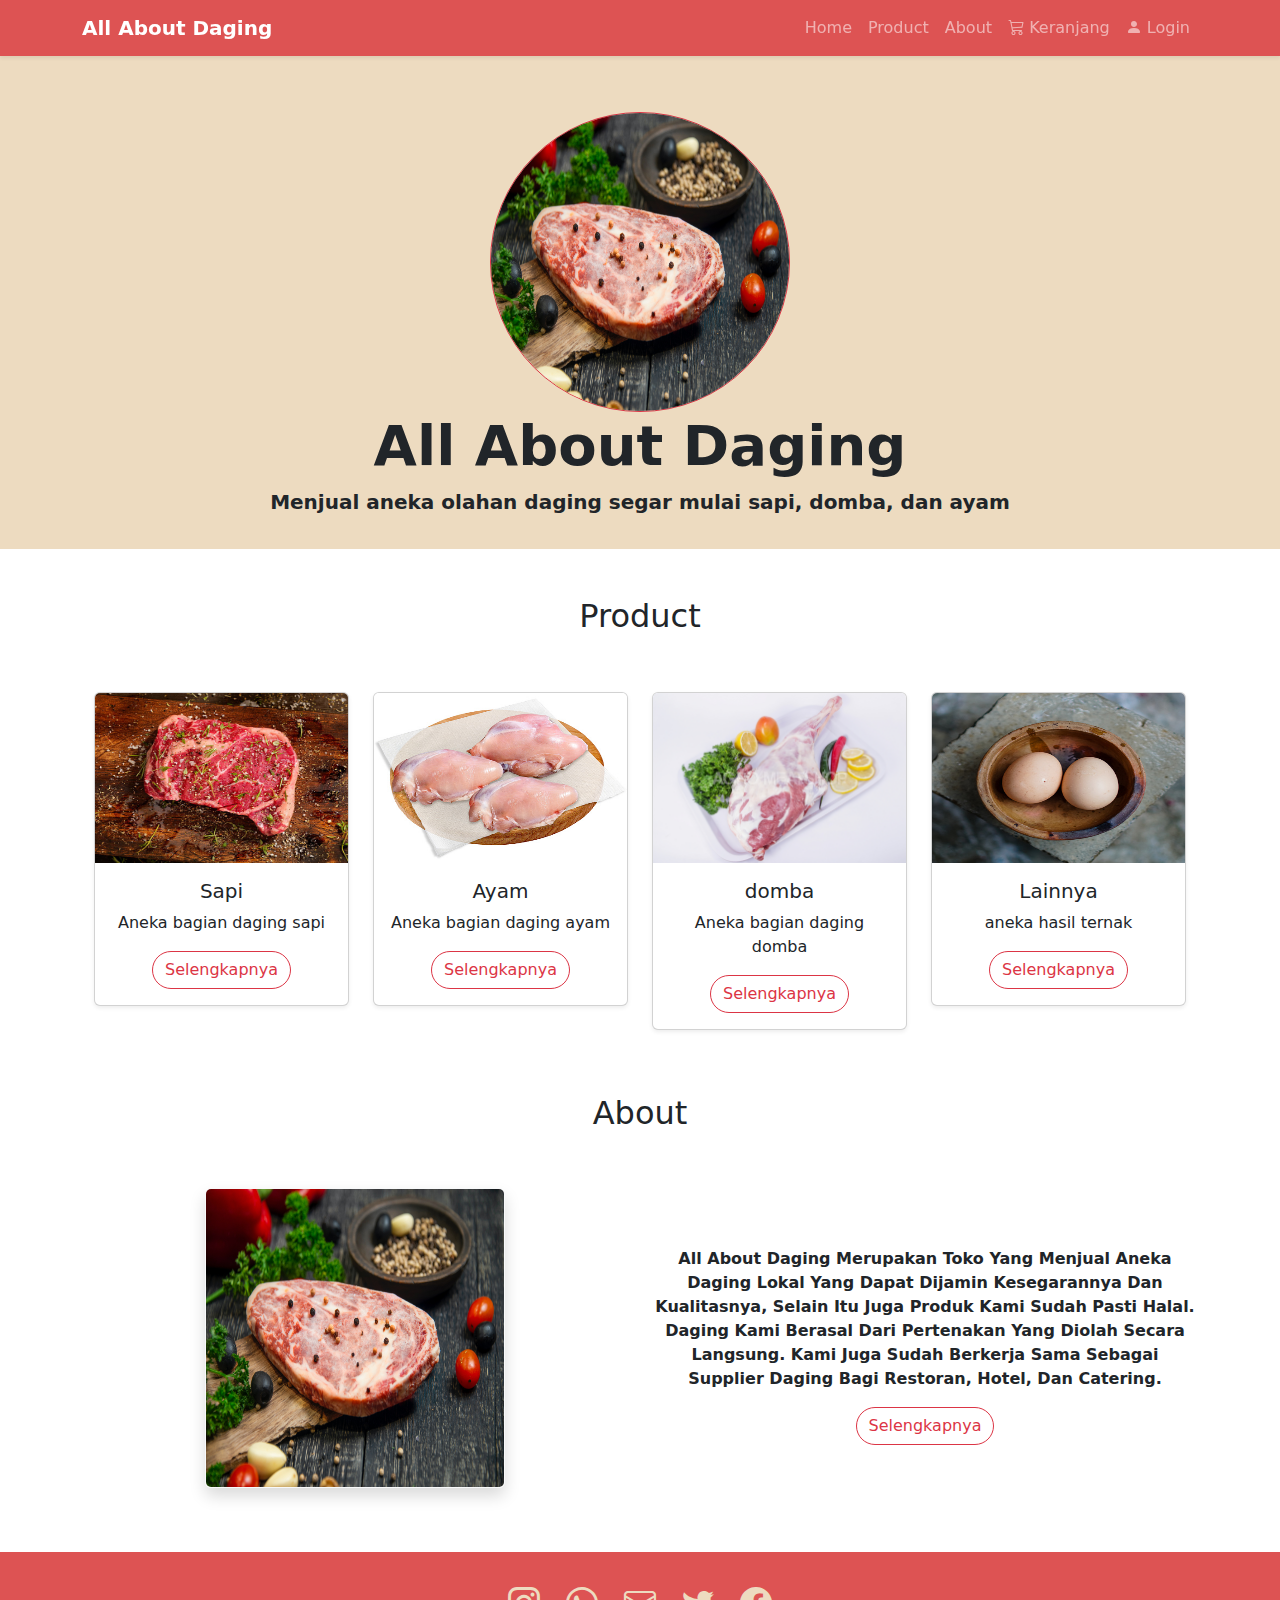
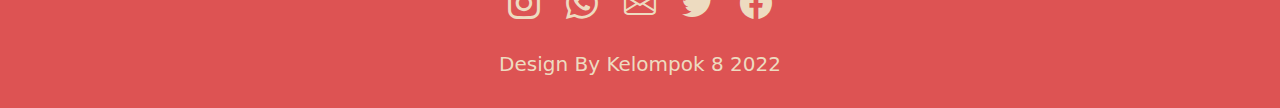
<file: index.html>
<!DOCTYPE html>
<html lang="en">
  <head>
    <!-- Required meta tags -->
    <meta charset="utf-8" />
    <meta name="viewport" content="width=device-width, initial-scale=1" />
    <link rel="stylesheet" href="style/style.css">
    <!-- bootstrap css bundle -->
    <link
      href="https://cdn.jsdelivr.net/npm/bootstrap@5.2.3/dist/css/bootstrap.min.css"
      rel="stylesheet"
    />
    <!-- css -->
    <link rel="stylesheet" href="/style/style.css" />
    <!-- bootstrap icon -->
    <link
      rel="stylesheet"
      href="https://cdn.jsdelivr.net/npm/bootstrap-icons@1.10.2/font/bootstrap-icons.css"
    />
    <title>All About Daging</title>
  </head>
  <body>
    <!-- Start Navbar -->
    <nav
      class="navbar navbar-expand-md navbar-dark shadow-sm fixed-top"
      style="background-color: #dd5353"
    >
      <div class="container">
        <a class="navbar-brand" href="#">All About Daging</a>
        <button
          class="navbar-toggler"
          type="button"
          data-bs-toggle="collapse"
          data-bs-target="#navbarNav"
          aria-controls="navbarNav" 
          aria-expanded="false"
          aria-label="Toggle navigation"
        >
          <span class="navbar-toggler-icon"></span>
        </button>
        <div class="collapse navbar-collapse" id="navbarNav">
          <ul class="navbar-nav ms-auto">
            <li class="nav-item">
              <a class="nav-link" href="#home">Home</a>
            </li>
            <li class="nav-item">
              <a class="nav-link" href="users/product.html">Product</a>
            </li>
            <li class="nav-item">
              <a class="nav-link" href="#">About</a>
            </li>
            <li class="nav-item">
              <a class="nav-link" href="#"><i class="bi bi-cart3"></i> Keranjang</a>
            </li>
            <li class="nav-item">
              <a class="nav-link" href="login&logout/login.html"><i class="bi bi-person-fill"></i> Login</button></a>
            </li>
          
        </div>
      </div>
    </nav>
    <!-- End Navbar -->
    <!-- start jumbotron -->
    <section class="jumbotron text-center" id="home" style="background-color: #eddbc0;">
      <img src="assets/img/pexels-kristya-nugraha-5045090.jpg" alt="all about daging" width="300" height="300" class="rounded-circle border border-danger">
      <h1 class="display-4 fw-bold">All About Daging</h1>
      <p class="lead fw-semibold">Menjual aneka olahan daging segar mulai sapi, domba, dan ayam</p>
    </section>
    <!-- end jumbotron -->
    <!-- start product -->
    <section class="mt-5">
      <div class="container">
        <div class="row text-center justify-content-center">
          <div class="col mb-5">
            <h2>Product</h2>
          </div>
          <div class="row justify-content-center">
            <div class="col-lg-3 col-md-4 col-sm-6 col-6 mb-3">
              <div class="card shadow-sm">
                <img src="assets/img/istockphoto-542185808-612x612.jpg" height="170" class="card-img-top" alt="project1">
                <div class="card-body">
                  <h5 class="card-title">Sapi</h5>
                  <p class="card-text">Aneka bagian daging sapi</p>
                  <a href="#" class="btn btn-outline-danger rounded-pill">Selengkapnya</a>
                </div>
              </div>
            </div>
            <div class="col-lg-3 col-md-4 col-sm-6 col-6 mb-3">
              <div class="card shadow-sm">
                <img src="assets/img/istockphoto-1403976512-170667a.jpg" height="170" class="card-img-top" alt="project1">
                <div class="card-body">
                  <h5 class="card-title">Ayam</h5>
                  <p class="card-text">Aneka bagian daging ayam</p>
                  <a href="#" class="btn btn-outline-danger rounded-pill">Selengkapnya</a>
                </div>
              </div>
            </div>
            <div class="col-lg-3 col-md-4 col-sm-6 col-6 mb-3">
              <div class="card shadow-sm">
                <img src="assets/img/fix-lamb-leg-2-w.jpg" height="170" class="card-img-top" alt="project1">
                <div class="card-body">
                  <h5 class="card-title">domba</h5>
                  <p class="card-text">Aneka bagian daging domba</p>
                  <a href="#" class="btn btn-outline-danger rounded-pill">Selengkapnya</a>
                </div>
              </div>
            </div>
            <div class=" col-lg-3 col-md-4 col-sm-6 col-6 mb-3">
              <div class="card shadow-sm">
                <img src="assets/img/istockphoto-1400272300-170667a.jpg" height="170" class="card-img-top" alt="project1">
                <div class="card-body">
                  <h5 class="card-title">Lainnya</h5>
                  <p class="card-text">aneka hasil ternak</p>
                  <a href="#" class="btn btn-outline-danger rounded-pill">Selengkapnya</a>
                </div>
              </div>
            </div>
          </div>
        </div>
      </div>
    </section>
    <!-- end product -->
    <!-- start about -->
    <section class=" mt-5">
      <div class="container">
        <div class="row text-center">
          <div class="col mb-5">
            <h2>About</h2>
          </div>
        </div>
        <div class="row  text-center">
          <div class="col-md-6 mb-3">
            <img src="assets/img/pexels-kristya-nugraha-5045090.jpg" class="shadow rounded border border-light" width="300rem" height="300rem" alt="">
          </div>
          <div class="col-md-6 m-auto fw-semibold">
            <p>All About Daging Merupakan Toko Yang Menjual Aneka Daging Lokal Yang Dapat Dijamin 
              Kesegarannya Dan Kualitasnya, Selain Itu Juga Produk Kami Sudah Pasti Halal. Daging 
              Kami Berasal Dari Pertenakan Yang Diolah Secara Langsung. Kami Juga Sudah Berkerja 
              Sama Sebagai Supplier Daging Bagi Restoran, Hotel, Dan Catering.</p>
              <button type="button" class="btn btn-outline-danger rounded-pill">Selengkapnya</button>
          </div>
        </div>
      </div>
    </section>
    <!-- end about --> 
    <!-- Start footer -->
    <section class="footer mt-5 p-4 mt-4 text-center">
      <div class="text-center">
          <div class="social-media mt-1 mb-4">
            <a href=""><i class="bi bi-instagram"></i></a>
            <a href=""><i class="bi bi-whatsapp"></i></a>
            <a href=""><i class="bi bi-envelope"></i></a>
            <a href=""><i class="bi bi-twitter"></i></a>
            <a href=""><i class="bi bi-facebook"></i></a>
          </div>
      </div>
      <h5>Design By Kelompok 8 2022</h5>
    </section>
    <!-- End Footer -->
    <script
      src="https://cdn.jsdelivr.net/npm/bootstrap@5.2.3/dist/js/bootstrap.bundle.min.js"
    ></script>
  </body>
</html>
</file>
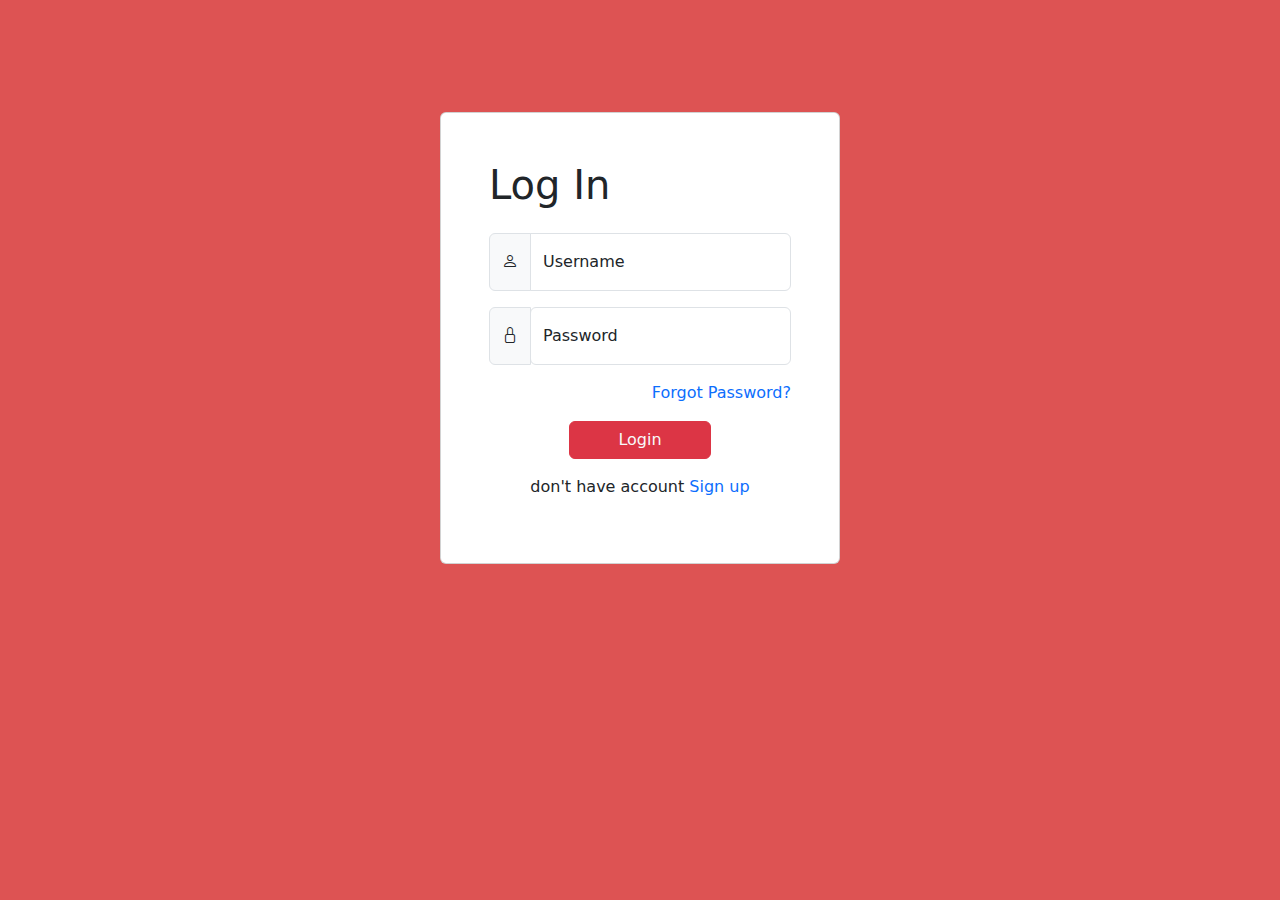
<file: login&logout/login.html>
<!DOCTYPE html>
<html lang="en">
  <head>
    <meta charset="UTF-8" />
    <meta name="viewport" content="width=device-width, initial-scale=1.0" />
    <title>All About Daging</title>
    <!-- CSS -->
    <link rel="stylesheet" href="../style/style.css" />
    <!-- Bootstrap CSS -->
    <link
      href="https://cdn.jsdelivr.net/npm/bootstrap@5.2.3/dist/css/bootstrap.min.css"
      rel="stylesheet"
    />
    <!-- bootstrap icons -->
    <link
      rel="stylesheet"
      href="https://cdn.jsdelivr.net/npm/bootstrap-icons@1.9.1/font/bootstrap-icons.css"
    />
  </head>
  <body style="background-color: #dd5353">
    <section class="jumbotron text-center">
      <div class="row justify-content-center">
        <div class="col-lg-4 col-md-6">
          <div class="card">
            <div class="card-body p-4">
              <div class="text-center p-4">
                <h1 class="text-start mb-4">Log In</h1>
                <div class="input-group mb-3">
                  <span class="input-group-text"
                    ><i class="bi bi-person"></i
                  ></span>
                  <div class="form-floating">
                    <input
                      type="text"
                      class="form-control"
                      id="floatingInput"
                      placeholder="Username"
                    />
                    <label for="floatingInput">Username</label>
                  </div>
                </div>
                <div class="input-group mb-3">
                  <span class="input-group-text"
                    ><i class="bi bi-lock"></i
                  ></span>
                  <div class="form-floating">
                    <div class="form-floating">
                      <input
                        type="password"
                        class="form-control"
                        id="floatingPassword"
                        placeholder="Password"
                      />
                      <label for="floatingPassword">Password</label>
                    </div>
                  </div>
                </div>
                <p class="text-end">
                  <a href="" class="text-decoration-none">Forgot Password?</a>
                </p>
                <button type="button" class="btn btn-danger rounded px-5">
                  <a
                    href="../index.html"
                    class="text-decoration-none text-light"
                    >Login</a
                  >
                </button>
                <p class="mt-3">
                  don't have account
                  <a href="signup.html" class="text-decoration-none">Sign up</a>
                </p>
              </div>
            </div>
          </div>
        </div>
      </div>
    </section>

    <!-- bootstrap bundle js -->
    <script src="https://cdn.jsdelivr.net/npm/bootstrap@5.2.3/dist/js/bootstrap.bundle.min.js"></script>
  </body>
</html>
</file>
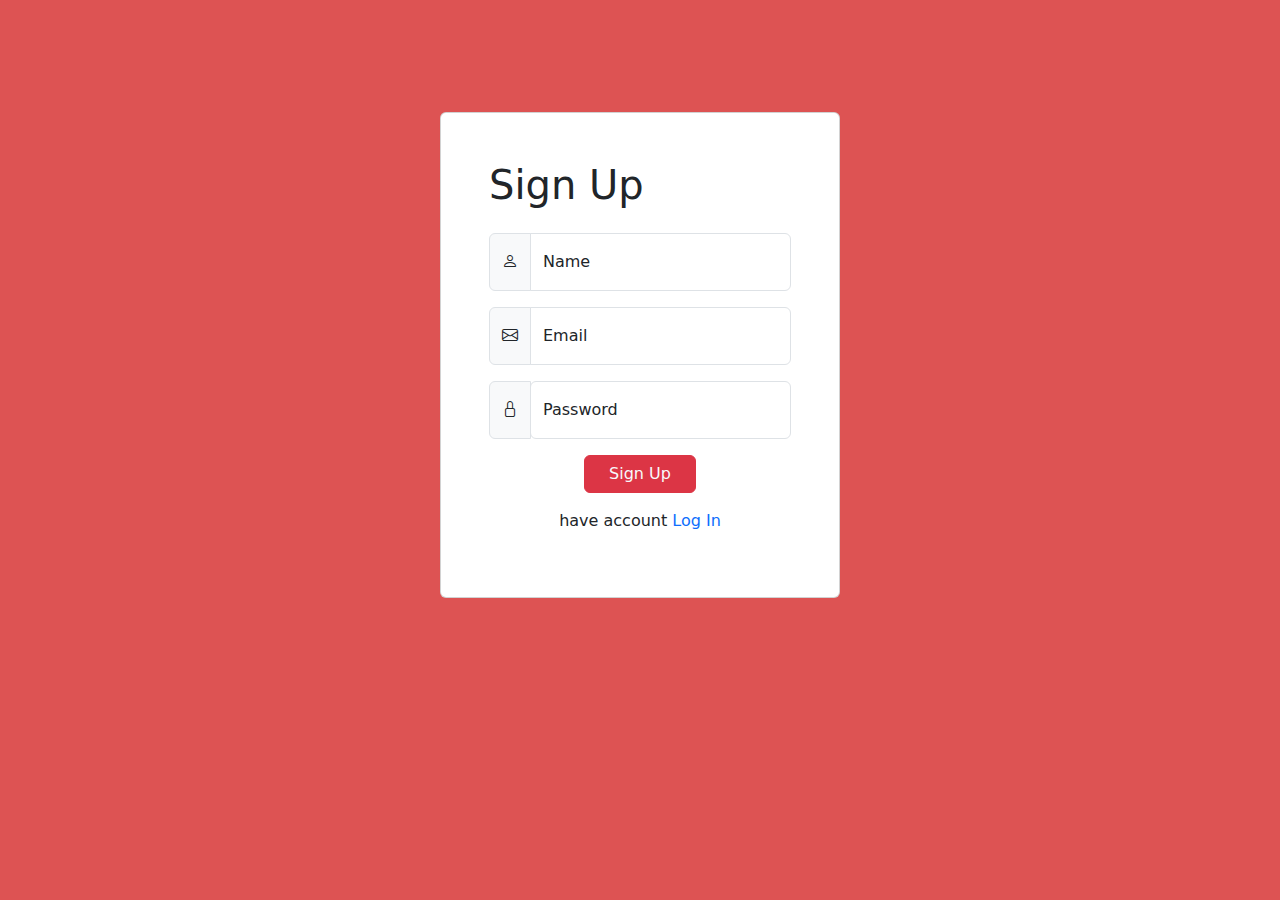
<file: login&logout/signup.html>
<!DOCTYPE html>
<html lang="en">
  <head>
    <meta charset="UTF-8" />
    <meta name="viewport" content="width=device-width, initial-scale=1.0" />
    <title>All About Daging</title>
    <!-- bootstrap css bundle -->
    <link
      href="https://cdn.jsdelivr.net/npm/bootstrap@5.2.3/dist/css/bootstrap.min.css"
      rel="stylesheet"
    />
    <!-- css -->
    <link rel="stylesheet" href="../style/style.css" />
    <!-- bootstrap icon -->
    <link
      rel="stylesheet"
      href="https://cdn.jsdelivr.net/npm/bootstrap-icons@1.10.2/font/bootstrap-icons.css"
    />
  </head>
  <body style="background-color: #dd5353">
    <section class="jumbotron text-center">
      <div class="row justify-content-center">
        <div class="col-lg-4 col-md-6">
          <div class="card">
            <div class="card-body p-4">
              <div class="text-center p-4">
                <h1 class="text-start mb-4">Sign Up</h1>
                <div class="input-group mb-3">
                  <span class="input-group-text"
                    ><i class="bi bi-person"></i
                  ></span>
                  <div class="form-floating">
                    <input
                      type="text"
                      class="form-control"
                      id="floatingInput"
                      placeholder="Name"
                    />
                    <label for="floatingInput">Name</label>
                  </div>
                </div>
                <div class="input-group mb-3">
                  <span class="input-group-text"
                    ><i class="bi bi-envelope"></i
                  ></span>
                  <div class="form-floating">
                    <input
                      type="email"
                      class="form-control"
                      id="floatingInput"
                      placeholder="Email"
                    />
                    <label for="floatingInput">Email</label>
                  </div>
                </div>
                <div class="input-group mb-3">
                  <span class="input-group-text"
                    ><i class="bi bi-lock"></i
                  ></span>
                  <div class="form-floating">
                    <div class="form-floating">
                      <input
                        type="password"
                        class="form-control"
                        id="floatingPassword"
                        placeholder="Password"
                      />
                      <label for="floatingPassword">Password</label>
                    </div>
                  </div>
                </div>
                <button type="button" class="btn btn-danger rounded px-4">
                  <a href="login.html" class="text-decoration-none text-light"
                    >Sign Up</a
                  >
                </button>
                <p class="mt-3">
                  have account
                  <a href="login.html" class="text-decoration-none">Log In</a>
                </p>
              </div>
            </div>
          </div>
        </div>
      </div>
    </section>

    <!-- bootstrap bundle js -->
    <script src="https://cdn.jsdelivr.net/npm/bootstrap@5.2.3/dist/js/bootstrap.bundle.min.js"></script>
  </body>
</html>
</file>
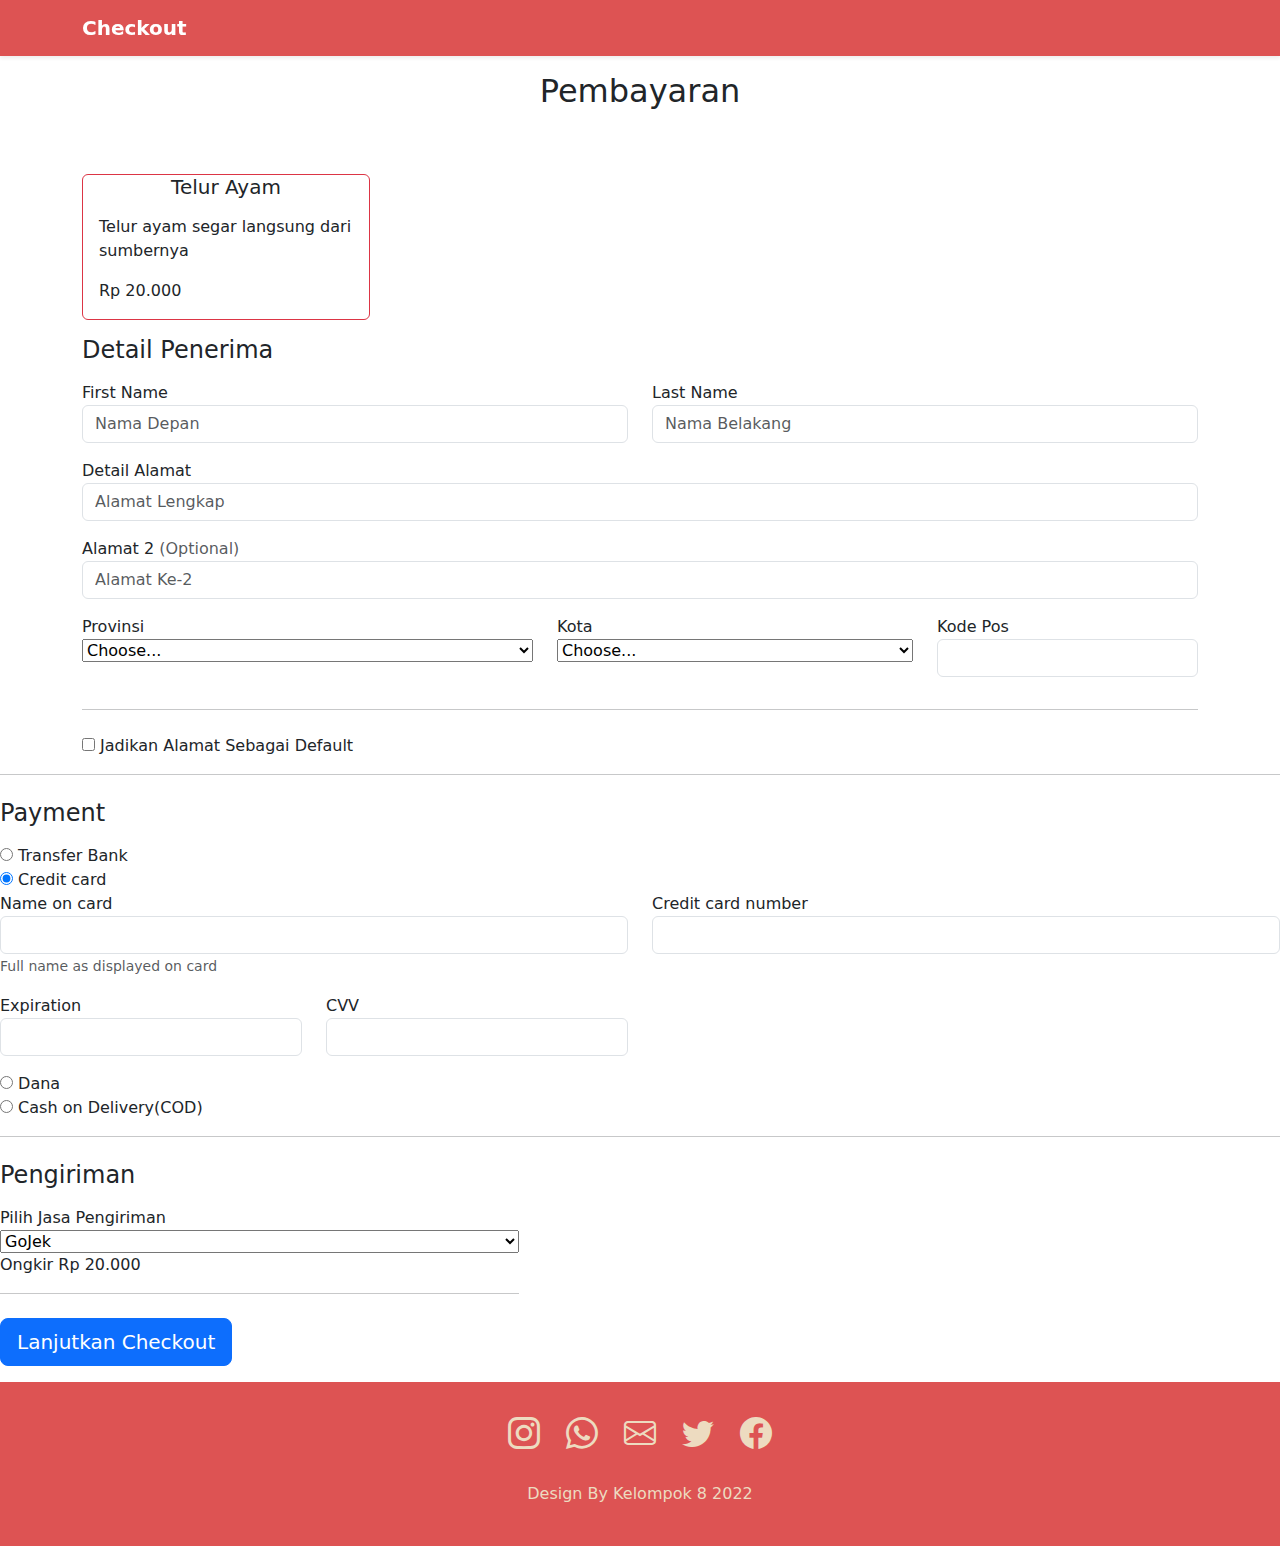
<file: users/cek_out.html>
<!DOCTYPE html>
<html lang="en">
  <head>
    <!-- Required meta tags -->
    <meta charset="utf-8" />
    <meta name="viewport" content="width=device-width, initial-scale=1" />
    <!-- bootstrap css bundle -->
    <link
      href="https://cdn.jsdelivr.net/npm/bootstrap@5.2.3/dist/css/bootstrap.min.css"
      rel="stylesheet"
    />
    <!-- css -->
    <link rel="stylesheet" href="../style/style.css" />
    <!-- bootstrap icon -->
    <link
      rel="stylesheet"
      href="https://cdn.jsdelivr.net/npm/bootstrap-icons@1.10.2/font/bootstrap-icons.css"
    />
    <title>All About Daging</title>
  </head>
  <body>
  	<!-- Start Navbar -->
    <nav
      class="navbar navbar-expand-lg navbar-dark shadow-sm fixed-top"
      style="background-color: #dd5353"
    >
      <div class="container">
        <a class="navbar-brand" href="#">Checkout</a>
        </div>
      </div>
    </nav>
    <!-- End Navbar -->
  	<!-- HTML -->
  	<div class="container">
  <div class="py-5 text-center">
  	<br>
    <h2>Pembayaran</h2>
    <p class="lead"></p>
  </div>
        
  <div class="card border-danger" style="width: 18rem; ">
    <div class="card-body">
      <h5 class="card-title position-absolute top-0 start-50 translate-middle-x">Telur Ayam</h5>
      <br>
      <p class="card-text">Telur ayam segar langsung dari sumbernya</p>
      <p class="card-text ">Rp 20.000</a>
    </div>
  </div>
<p></p>
    </section>
      <h4 class="mb-3">Detail Penerima</h4>
      <form class="needs-validation" novalidate>
        <div class="row">
          <div class="col-md-6 mb-3">
            <label for="firstName">First Name</label>
            <input type="text" class="form-control" id="firstName" placeholder="Nama Depan" value="" required>
            <div class="invalid-feedback">
              Valid first name is required.
            </div>
          </div>
          <div class="col-md-6 mb-3">
            <label for="lastName">Last Name</label>
            <input type="text" class="form-control" id="lastName" placeholder="Nama Belakang" value="" required>
            <div class="invalid-feedback">
              Valid last name is required.
            </div>
          </div>
        </div>
        <div class="mb-3">
          <label for="address">Detail Alamat</label>
          <input type="text" class="form-control" id="address" placeholder="Alamat Lengkap" required>
          <div class="invalid-feedback">
            Alamat Lengkap
          </div>
        </div>

        <div class="mb-3">
          <label for="address2">Alamat 2 <span class="text-muted">(Optional)</span></label>
          <input type="text" class="form-control" id="address2" placeholder="Alamat Ke-2">
        </div>

        <div class="row">
          <div class="col-md-5 mb-3">
            <label for="country">Provinsi</label>
            <select class="custom-select d-block w-100" id="country" required>
              <option value="">Choose...</option>
              <option>Jawa Barat</option>
              <option>Jawa Timur</option>
              <option>Jawa Tengah</option>
            </select>
            <div class="invalid-feedback">
              Please select a valid country.
            </div>
          </div>
          <div class="col-md-4 mb-3">
            <label for="state">Kota</label>
            <select class="custom-select d-block w-100" id="state" required>
              <option value="">Choose...</option>
              <option>Bandung</option>
              <option>Garut</option>
              <option>Jogjakarta</option>
              <option>Malang</option>

            </select>
            <div class="invalid-feedback">
              Please provide a valid state.
            </div>
          </div>
          <div class="col-md-3 mb-3">
            <label for="zip">Kode Pos</label>
            <input type="text" class="form-control" id="zip" placeholder="" required>
            <div class="invalid-feedback">
              Kode Pos.
            </div>
          </div>
        </div>
        <hr class="mb-4">
        <class="custom-control custom-checkbox">
          <input type="checkbox" class="custom-control-input" id="same-address">
          <label class="custom-control-label" for="same-address">Jadikan Alamat Sebagai Default</label>
          <!-- Button trigger modal -->

        </div>
        <hr class="mb-4">
        <h4 class="mb-3">Payment</h4>
        <div class="d-block my-3">
          <div class="custom-control custom-radio">
            <input id="credit" name="paymentMethod" type="radio" class="custom-control-input" checked required>
            <label class="custom-control-label" for="credit">Transfer Bank</label>
          </div>
          <div class="custom-control custom-radio">
            <input id="credit" name="paymentMethod" type="radio" class="custom-control-input" checked required>
            <label class="custom-control-label" for="credit">Credit card</label>
            <div class="row">
            <div class="col-md-6 mb-3">
            <label for="cc-name">Name on card</label>
            <input type="text" class="form-control" id="cc-name" placeholder="" required>
            <small class="text-muted">Full name as displayed on card</small>
            <div class="invalid-feedback">
              Name on card is required
            </div>
          </div>
          <div class="col-md-6 mb-3">
            <label for="cc-number">Credit card number</label>
            <input type="text" class="form-control" id="cc-number" placeholder="" required>
            <div class="invalid-feedback">
              Credit card number is required
            </div>
          </div>
        </div>
        <div class="row">
          <div class="col-md-3 mb-3">
            <label for="cc-expiration">Expiration</label>
            <input type="text" class="form-control" id="cc-expiration" placeholder="" required>
            <div class="invalid-feedback">
              Expiration date required
            </div>
          </div>
          <div class="col-md-3 mb-3">
            <label for="cc-cvv">CVV</label>
            <input type="text" class="form-control" id="cc-cvv" placeholder="" required>
            <div class="invalid-feedback">
              Security code required
            </div>
          </div>
        </div>
          </div>
           <div class="custom-control custom-radio">
            <input id="paypal" name="paymentMethod" type="radio" class="custom-control-input" required>
            <label class="custom-control-label" for="paypal">Dana</label>
          </div>
           <div class="custom-control custom-radio">
            <input id="paypal" name="paymentMethod" type="radio" class="custom-control-input" required>
            <label class="custom-control-label" for="paypal">Cash on Delivery(COD)</label>
          </div>

          <hr class="mb-4">
          <h4 class="mb-3">Pengiriman</h4>
        <div class="row">
          <div class="col-md-5 mb-3">
            <label for="country">Pilih Jasa Pengiriman</label>
            <select class="custom-select d-block w-100" id="country" required>
              <option value="">GoJek</option>
              <option>JNE</option>
              <option>Anter Aja</option>
              <option>Ambil Ditempat</option>
            </select>
            <p text-small>Ongkir Rp 20.000</p>

        <hr class="mb-4">
        <button class="btn btn-primary btn-lg btn-block position-absolute bottom " type="submit">Lanjutkan Checkout</button>
      </form>
    </div>
    </div>
  <!-- start footer -->
  <section class="footer mt-5 p-4 mt-4 text-center fixed-sticky">
    <div class="text-center">
        <div class="social-media mt-1 mb-4">
          <a href=""><i class="bi bi-instagram"></i></a>
          <a href=""><i class="bi bi-whatsapp"></i></a>
          <a href=""><i class="bi bi-envelope"></i></a>
          <a href=""><i class="bi bi-twitter"></i></a>
          <a href=""><i class="bi bi-facebook"></i></a>
        </div>
    </div>
    <p>Design By Kelompok 8 2022</p>
</section>
<!-- End Footer -->
</div>
<script
      src="https://cdn.jsdelivr.net/npm/bootstrap@5.2.3/dist/js/bootstrap.bundle.min.js"
    ></script>
</body>
</html>
</file>
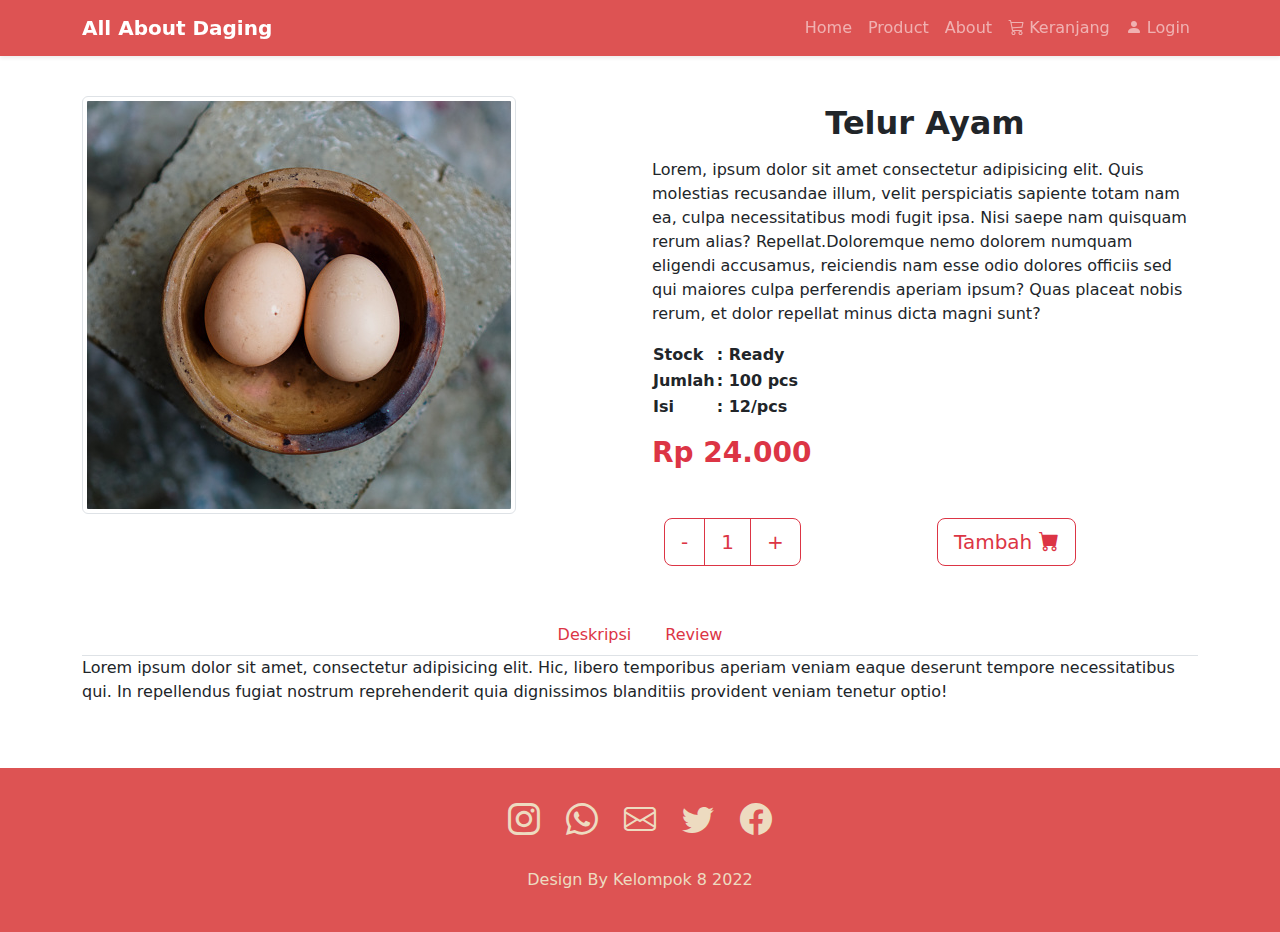
<file: users/product-detail.html>
<!DOCTYPE html>
<html lang="en">
  <head>
    <!-- Required meta tags -->
    <meta charset="utf-8" />
    <meta name="viewport" content="width=device-width, initial-scale=1" />
    <!-- bootstrap css bundle -->
    <link
      href="https://cdn.jsdelivr.net/npm/bootstrap@5.2.3/dist/css/bootstrap.min.css"
      rel="stylesheet"
    />
    <!-- css -->
    <link rel="stylesheet" href="../style/style.css" />
    <!-- bootstrap icon -->
    <link
      rel="stylesheet"
      href="https://cdn.jsdelivr.net/npm/bootstrap-icons@1.10.2/font/bootstrap-icons.css"
    />
    <title>All About Daging</title>
  </head>
  <body>
    <!-- Start Navbar -->
    <nav
      class="navbar navbar-expand-lg navbar-dark shadow-sm fixed-top"
      style="background-color: #dd5353"
    >
      <div class="container">
        <a class="navbar-brand" href="#">All About Daging</a>
        <button
          class="navbar-toggler"
          type="button"
          data-bs-toggle="collapse"
          data-bs-target="#navbarNav"
          aria-controls="navbarNav" 
          aria-expanded="false"
          aria-label="Toggle navigation"
        >
          <span class="navbar-toggler-icon"></span>
        </button>
        <div class="collapse navbar-collapse" id="navbarNav">
          <ul class="navbar-nav ms-auto">
            <li class="nav-item">
              <a class="nav-link" href="../index.html">Home</a>
            </li>
            <li class="nav-item">
              <a class="nav-link" href="product.html">Product</a>
            </li>
            <li class="nav-item">
              <a class="nav-link" href="#">About</a>
            </li>
            <li class="nav-item">
              <a class="nav-link" href="#"><i class="bi bi-cart3"></i> Keranjang</a>
            </li>
            <li class="nav-item">
              <a class="nav-link" href="../login&logout/login.html"><i class="bi bi-person-fill"></i> Login</button></a>
            </li>
          
        </div>
      </div>
    </nav>
    <!-- End Navbar -->
    <!-- start product -->
    <section>
        <div class="container mt-5 pt-5">
            <div class="row">
                <div class="col-md-6 col-12">
                    <img src="../assets/img/istockphoto-1400272300-170667a.jpg" class="img-fluid img-thumbnail" alt="">
                </div>
                <div class="col">
                    <h2 class="text-center fw-bold p-2">Telur Ayam</h2>
                    <p>Lorem, ipsum dolor sit amet consectetur adipisicing elit. Quis molestias recusandae illum, velit perspiciatis sapiente totam nam ea, culpa necessitatibus modi fugit ipsa. Nisi saepe nam quisquam rerum alias? Repellat.Doloremque nemo dolorem numquam eligendi accusamus, reiciendis nam esse odio dolores officiis sed qui maiores culpa perferendis aperiam ipsum? Quas placeat nobis rerum, et dolor repellat minus dicta magni sunt?</p>
                    <table class="fw-bold">
                        <tr>
                            <td>Stock  </td>
                            <td>: Ready</td>
                        </tr>
                        <tr>
                            <td>Jumlah  </td>
                            <td>: 100 pcs</td>
                        </tr>
                        <tr>
                            <td>Isi  </td>
                            <td>: 12/pcs</td>
                        </tr>
                    </table>
                    <h3 class="fw-bold text-danger mt-3">Rp 24.000</h3>
                    <div class="container mt-5">
                        <div class="row justify-content-between">
                            <div class="col">
                                <div class="btn-group" role="group" aria-label="Basic outlined example">
                                    <button type="button" class="btn btn-outline-danger btn-lg">-</button>
                                    <button type="button" class="btn btn-outline-danger btn-lg">1</button>
                                    <button type="button" class="btn btn-outline-danger btn-lg">+</button>
                                  </div>
                            </div>
                            <div class="col">
                                <button class="btn btn-lg btn-outline-danger">Tambah <i class="bi bi-cart-fill"></i></button>
                            </div>
                        </div>
                    </div>
                </div>
            </div>
            <div class="row mt-5">
                <div class="col">
                    <ul class="nav nav-tabs justify-content-center">
                        <li class="nav-item">
                          <a class="nav-link text-danger" ref="#">Deskripsi</a>
                        </li>
                        <li class="nav-item">
                          <a class="nav-link text-danger" href="#">Review</a>
                        </li>
                    </ul>
                    <p>Lorem ipsum dolor sit amet, consectetur adipisicing elit. Hic, libero temporibus aperiam veniam eaque deserunt tempore necessitatibus qui. In repellendus fugiat nostrum reprehenderit quia dignissimos blanditiis provident veniam tenetur optio!</p>
                </div>
            </div>
        </div>
    </section> 
    <!-- end product -->
    
    <!-- start footer -->
    <section class="footer mt-5 p-4 mt-4 text-center">
        <div class="text-center">
            <div class="social-media mt-1 mb-4">
              <a href=""><i class="bi bi-instagram"></i></a>
              <a href=""><i class="bi bi-whatsapp"></i></a>
              <a href=""><i class="bi bi-envelope"></i></a>
              <a href=""><i class="bi bi-twitter"></i></a>
              <a href=""><i class="bi bi-facebook"></i></a>
            </div>
        </div>
        <p>Design By Kelompok 8 2022</p>
    </section>
    <!-- End Footer -->
    <script
      src="https://cdn.jsdelivr.net/npm/bootstrap@5.2.3/dist/js/bootstrap.bundle.min.js"
    ></script>
    </body>
  </html>
</file>
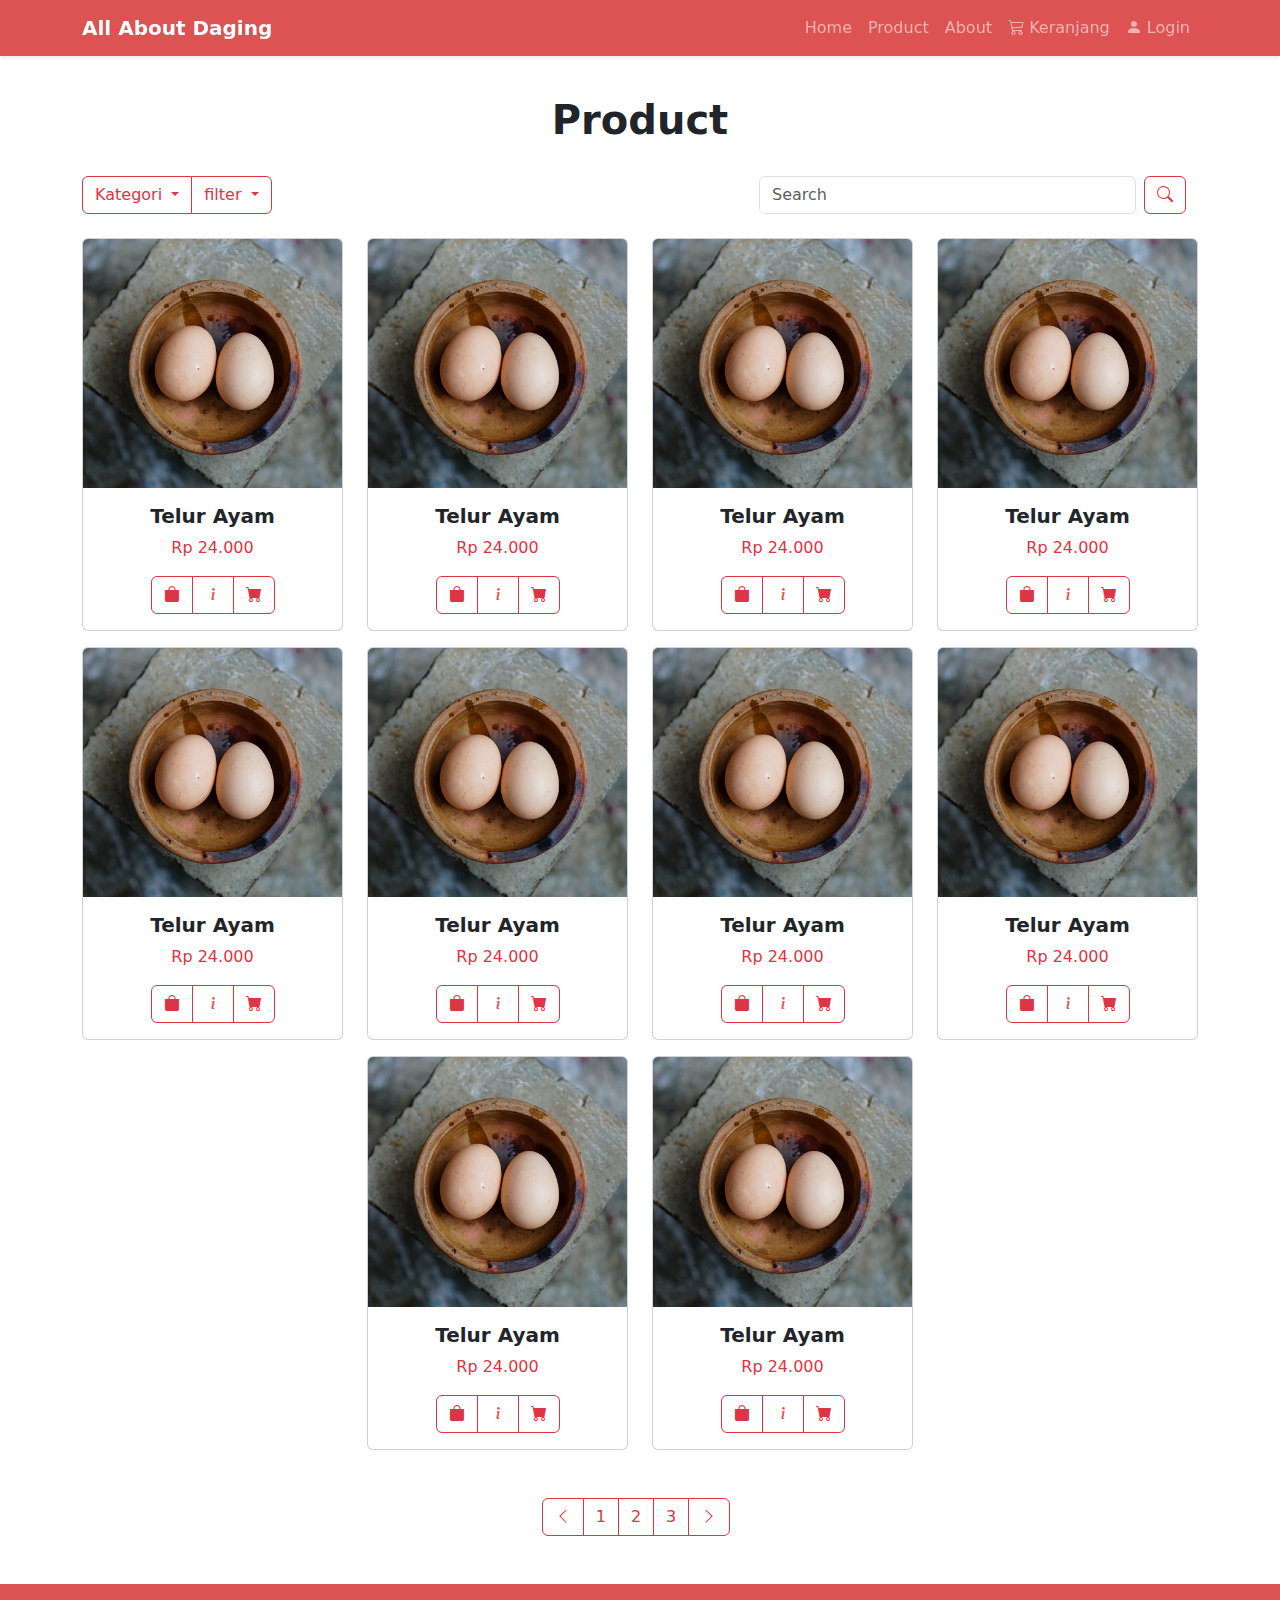
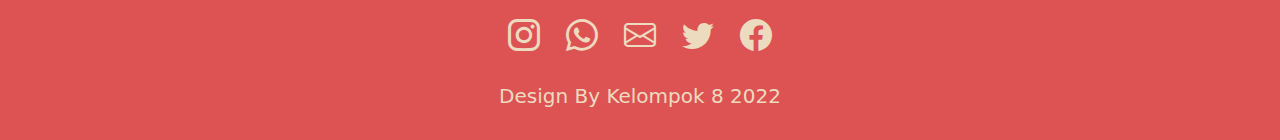
<file: users/product.html>
<!DOCTYPE html>
<html lang="en">
  <head>
    <!-- Required meta tags -->
    <meta charset="utf-8" />
    <meta name="viewport" content="width=device-width, initial-scale=1" />
    <!-- bootstrap css bundle -->
    <link
      href="https://cdn.jsdelivr.net/npm/bootstrap@5.0.2/dist/css/bootstrap.min.css"
      rel="stylesheet"
    />
    <!-- css -->
    <link rel="stylesheet" href="../style/style.css" />
    <!-- bootstrap icon -->
    <link
      rel="stylesheet"
      href="https://cdn.jsdelivr.net/npm/bootstrap-icons@1.10.2/font/bootstrap-icons.css"
    />
    <title>All About Daging</title>
  </head>
  <body>
    <!-- Start Navbar -->
    <nav
      class="navbar navbar-expand-lg navbar-dark shadow-sm fixed-top"
      style="background-color: #dd5353"
    >
      <div class="container">
        <a class="navbar-brand" href="#">All About Daging</a>
        <button
          class="navbar-toggler"
          type="button"
          data-bs-toggle="collapse"
          data-bs-target="#navbarNav"
          aria-controls="navbarNav" 
          aria-expanded="false"
          aria-label="Toggle navigation"
        >
          <span class="navbar-toggler-icon"></span>
        </button>
        <div class="collapse navbar-collapse" id="navbarNav">
          <ul class="navbar-nav ms-auto">
            <li class="nav-item">
              <a class="nav-link" href="../index.html">Home</a>
            </li>
            <li class="nav-item">
              <a class="nav-link" href="#">Product</a>
            </li>
            <li class="nav-item">
              <a class="nav-link" href="#">About</a>
            </li>
            <li class="nav-item">
              <a class="nav-link" href="#"><i class="bi bi-cart3"></i> Keranjang</a>
            </li>
            <li class="nav-item">
              <a class="nav-link" href="../login&logout/login.html"><i class="bi bi-person-fill"></i> Login</button></a>
            </li>
          
        </div>
      </div>
    </nav>
    <!-- End Navbar -->
    <!--start search -->
    <section>
      <div class="container text-center pt-5">
      <div class="text-center pt-5">
          <h1 class="fw-bold">Product</h1>
      </div>
      <div class="row justify-content-between pt-3">
        <div class="col-12 col-md-2 mt-2">
          <div class="btn-group" role="group" aria-label="Basic outlined example">
            <div class="btn-group d-flex flex-row-reverse">
              <button type="button" class="btn btn-outline-danger dropdown-toggle text-start" data-bs-toggle="dropdown" aria-expanded="false">
                Kategori
              </button>
              <ul class="dropdown-menu">
                <li><a class="dropdown-item" href="#">Daging Sapi</a></li>
                <li><a class="dropdown-item" href="#">Daging Ayam</a></li>
                <li><a class="dropdown-item" href="#">Daging Domba</a></li>
                <li><a class="dropdown-item" href="#">Lainnya</a></li>
              </ul>
            </div>
            <div class="btn-group d-flex flex-row-reverse">
              <button type="button" class="btn btn-outline-danger dropdown-toggle text-start" data-bs-toggle="dropdown" aria-expanded="false">
                filter
              </button>
              <ul class="dropdown-menu">
                <li><a class="dropdown-item" href="#">Low-High</a></li>
                <li><a class="dropdown-item" href="#">High-Low</a></li>
                <li><a class="dropdown-item" href="#">Popular</a></li>
              </ul>
            </div>  
          </div>
        </div> 
        <div class="col-12 col-md-5 mt-2">
          <div class="container-fluid">
            <form class="d-flex" role="search">
              <input class="form-control me-2" type="search" placeholder="Search" aria-label="Search" width="1000">
              <button class="btn btn-outline-danger" type="submit"><i class="bi bi-search"></i></button>
            </form>
          </div>
        </div>
      </div>
    </div>
    </section>
    <!-- end search -->
    <!-- start product -->
    <section class="product">
      <div class="container mt-2">
        <div class="row justify-content-center">
          <div class="col-lg-3 col-md-4 col-6 mt-3">
            <div class="card text-center">
              <img src="../assets/img/istockphoto-1400272300-170667a.jpg" class="card-img-top img-fluid" alt="...">
              <div class="card-body">
                <h5 class="card-title fw-bold">Telur Ayam</h5>
                <p class="text-danger">Rp 24.000</p>
                <div class="btn-group" role="group" aria-label="Basic outlined example">
                  <button type="button" class="btn btn-outline-danger"><i class="bi bi-bag-fill"></i></button>
                  <button type="button" class="btn btn-outline-danger"><a href="product-detail.html"><i class="bi bi-info-lg"></i></a></button>
                  <button type="button" class="btn btn-outline-danger"><i class="bi bi-cart-fill"></i></button>
                </div>
              </div>
            </div>
          </div>
          <div class="col-lg-3 col-md-4 col-6 mt-3">
            <div class="card text-center">
              <img src="../assets/img/istockphoto-1400272300-170667a.jpg" class="card-img-top img-fluid" alt="...">
              <div class="card-body">
                <h5 class="card-title fw-bold">Telur Ayam</h5>
                <p class="text-danger">Rp 24.000</p>
                <div class="btn-group" role="group" aria-label="Basic outlined example">
                  <button type="button" class="btn btn-outline-danger"><i class="bi bi-bag-fill"></i></button>
                  <button type="button" class="btn btn-outline-danger"><a href="product-detail.html"><i class="bi bi-info-lg"></i></a></button>
                  <button type="button" class="btn btn-outline-danger"><i class="bi bi-cart-fill"></i></button>
                </div>
              </div>
            </div>
          </div>
          <div class="col-lg-3 col-md-4 col-6 mt-3">
            <div class="card text-center">
              <img src="../assets/img/istockphoto-1400272300-170667a.jpg" class="card-img-top img-fluid" alt="...">
              <div class="card-body">
                <h5 class="card-title fw-bold">Telur Ayam</h5>
                <p class="text-danger">Rp 24.000</p>
                <div class="btn-group" role="group" aria-label="Basic outlined example">
                  <button type="button" class="btn btn-outline-danger"><i class="bi bi-bag-fill"></i></button>
                  <button type="button" class="btn btn-outline-danger"><a href="product-detail.html"><i class="bi bi-info-lg"></i></a></button>
                  <button type="button" class="btn btn-outline-danger"><i class="bi bi-cart-fill"></i></button>
                </div>
              </div>
            </div>
          </div>
          <div class="col-lg-3 col-md-4 col-6 mt-3">
            <div class="card text-center">
              <img src="../assets/img/istockphoto-1400272300-170667a.jpg" class="card-img-top img-fluid" alt="...">
              <div class="card-body">
                <h5 class="card-title fw-bold">Telur Ayam</h5>
                <p class="text-danger">Rp 24.000</p>
                <div class="btn-group" role="group" aria-label="Basic outlined example">
                  <button type="button" class="btn btn-outline-danger"><i class="bi bi-bag-fill"></i></button>
                  <button type="button" class="btn btn-outline-danger"><a href="product-detail.html"><i class="bi bi-info-lg"></i></a></button>
                  <button type="button" class="btn btn-outline-danger"><i class="bi bi-cart-fill"></i></button>
                </div>
              </div>
            </div>
          </div>
          <div class="col-lg-3 col-md-4 col-6 mt-3">
            <div class="card text-center">
              <img src="../assets/img/istockphoto-1400272300-170667a.jpg" class="card-img-top img-fluid" alt="...">
              <div class="card-body">
                <h5 class="card-title fw-bold">Telur Ayam</h5>
                <p class="text-danger">Rp 24.000</p>
                <div class="btn-group" role="group" aria-label="Basic outlined example">
                  <button type="button" class="btn btn-outline-danger"><i class="bi bi-bag-fill"></i></button>
                  <button type="button" class="btn btn-outline-danger"><a href="product-detail.html"><i class="bi bi-info-lg"></i></a></button>
                  <button type="button" class="btn btn-outline-danger"><i class="bi bi-cart-fill"></i></button>
                </div>
              </div>
            </div>
          </div>
          <div class="col-lg-3 col-md-4 col-6 mt-3">
            <div class="card text-center">
              <img src="../assets/img/istockphoto-1400272300-170667a.jpg" class="card-img-top img-fluid" alt="...">
              <div class="card-body">
                <h5 class="card-title fw-bold">Telur Ayam</h5>
                <p class="text-danger">Rp 24.000</p>
                <div class="btn-group" role="group" aria-label="Basic outlined example">
                  <button type="button" class="btn btn-outline-danger"><i class="bi bi-bag-fill"></i></button>
                  <button type="button" class="btn btn-outline-danger"><a href="product-detail.html"><i class="bi bi-info-lg"></i></a></button>
                  <button type="button" class="btn btn-outline-danger"><i class="bi bi-cart-fill"></i></button>
                </div>
              </div>
            </div>
          </div>
          <div class="col-lg-3 col-md-4 col-6 mt-3">
            <div class="card text-center">
              <img src="../assets/img/istockphoto-1400272300-170667a.jpg" class="card-img-top img-fluid" alt="...">
              <div class="card-body">
                <h5 class="card-title fw-bold">Telur Ayam</h5>
                <p class="text-danger">Rp 24.000</p>
                <div class="btn-group" role="group" aria-label="Basic outlined example">
                  <button type="button" class="btn btn-outline-danger"><i class="bi bi-bag-fill"></i></button>
                  <button type="button" class="btn btn-outline-danger"><a href="product-detail.html"><i class="bi bi-info-lg"></i></a></button>
                  <button type="button" class="btn btn-outline-danger"><i class="bi bi-cart-fill"></i></button>
                </div>
              </div>
            </div>
          </div>
          <div class="col-lg-3 col-md-4 col-6 mt-3">
            <div class="card text-center">
              <img src="../assets/img/istockphoto-1400272300-170667a.jpg" class="card-img-top img-fluid" alt="...">
              <div class="card-body">
                <h5 class="card-title fw-bold">Telur Ayam</h5>
                <p class="text-danger">Rp 24.000</p>
                <div class="btn-group" role="group" aria-label="Basic outlined example">
                  <button type="button" class="btn btn-outline-danger"><i class="bi bi-bag-fill"></i></button>
                  <button type="button" class="btn btn-outline-danger"><a href="product-detail.html"><i class="bi bi-info-lg"></i></a></button>
                  <button type="button" class="btn btn-outline-danger"><i class="bi bi-cart-fill"></i></button>
                </div>
              </div>
            </div>
          </div>
          <div class="col-lg-3 col-md-4 col-6 mt-3">
            <div class="card text-center">
              <img src="../assets/img/istockphoto-1400272300-170667a.jpg" class="card-img-top img-fluid" alt="...">
              <div class="card-body">
                <h5 class="card-title fw-bold">Telur Ayam</h5>
                <p class="text-danger">Rp 24.000</p>
                <div class="btn-group" role="group" aria-label="Basic outlined example">
                  <button type="button" class="btn btn-outline-danger"><i class="bi bi-bag-fill"></i></button>
                  <button type="button" class="btn btn-outline-danger"><a href="product-detail.html"><i class="bi bi-info-lg"></i></a></button>
                  <button type="button" class="btn btn-outline-danger"><i class="bi bi-cart-fill"></i></button>
                </div>
              </div>
            </div>
          </div>
          <div class="col-lg-3 col-md-4 col-6 mt-3">
            <div class="card text-center">
              <img src="../assets/img/istockphoto-1400272300-170667a.jpg" class="card-img-top img-fluid" alt="...">
              <div class="card-body">
                <h5 class="card-title fw-bold">Telur Ayam</h5>
                <p class="text-danger">Rp 24.000</p>
                <div class="btn-group" role="group" aria-label="Basic outlined example">
                  <button type="button" class="btn btn-outline-danger"><i class="bi bi-bag-fill"></i></button>
                  <button type="button" class="btn btn-outline-danger"><a href="product-detail.html"><i class="bi bi-info-lg"></i></a></button>
                  <button type="button" class="btn btn-outline-danger"><i class="bi bi-cart-fill"></i></button>
                </div>
              </div>
            </div>
          </div>
        </div>
      </div>
    </section>
    <!-- end product -->
    <!-- start product -->
    <section>
      <div class="container my-5">
        <div class="btn-toolbar justify-content-center" role="toolbar" aria-label="Toolbar with button groups">
          <div class="btn-group me-2" role="group" aria-label="First group">
            <button type="button" class="btn btn-outline-danger"><i class="bi bi-chevron-left"></i></button>
            <button type="button" class="btn btn-outline-danger">1</button>
            <button type="button" class="btn btn-outline-danger">2</button>
            <button type="button" class="btn btn-outline-danger">3</button>
            <button type="button" class="btn btn-outline-danger"><i class="bi bi-chevron-right"></i></button>
          </div>
        </div>
      </div>
    </section>
    <!-- end page -->
    <!-- Start footer -->
    <section class="footer mt-5 p-4 mt-4 text-center">
      <div class="text-center">
          <div class="social-media mt-1 mb-4">
            <a href=""><i class="bi bi-instagram"></i></a>
            <a href=""><i class="bi bi-whatsapp"></i></a>
            <a href=""><i class="bi bi-envelope"></i></a>
            <a href=""><i class="bi bi-twitter"></i></a>
            <a href=""><i class="bi bi-facebook"></i></a>
          </div>
      </div>
      <h5>Design By Kelompok 8 2022</h5>
    </section>
    <!-- End Footer -->
    <script
      src="https://cdn.jsdelivr.net/npm/bootstrap@5.2.3/dist/js/bootstrap.bundle.min.js"
    ></script>
  </body>
</html>
</file>
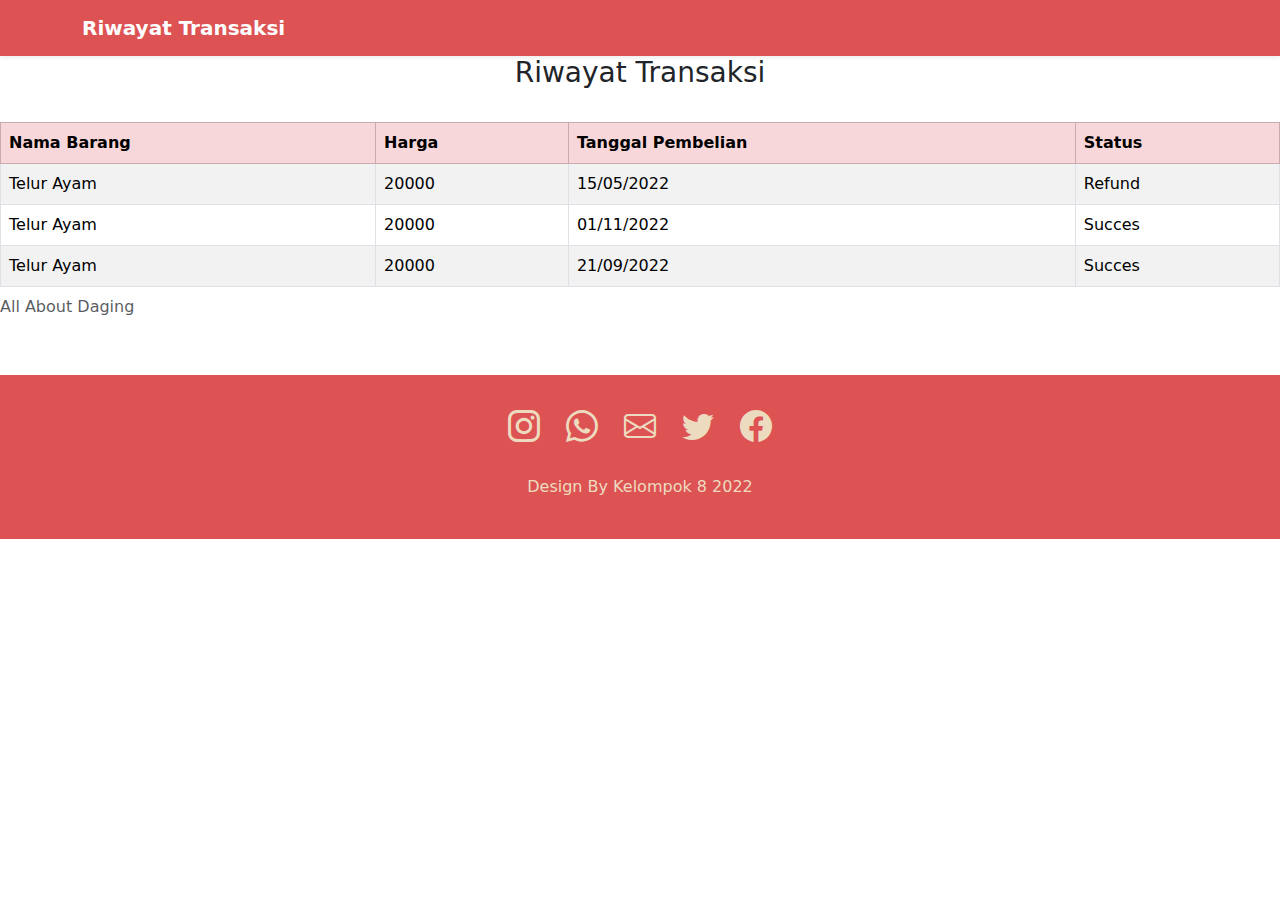
<file: users/riwayat_transaksi.html>
<!DOCTYPE html>
<html lang="en">
  <head>
    <!-- Required meta tags -->
    <meta charset="utf-8" />
    <meta name="viewport" content="width=device-width, initial-scale=1" />
    <!-- bootstrap css bundle -->
    <link
      href="https://cdn.jsdelivr.net/npm/bootstrap@5.2.3/dist/css/bootstrap.min.css"
      rel="stylesheet"
    />
    <!-- css -->
    <link rel="stylesheet" href="../style/style.css" />
    <!-- bootstrap icon -->
    <link
      rel="stylesheet"
      href="https://cdn.jsdelivr.net/npm/bootstrap-icons@1.10.2/font/bootstrap-icons.css"
    />
    <title>All About Daging</title>
  </head>
  <body>
  	    <!-- Start Navbar -->
    <nav
      class="navbar navbar-expand-lg navbar-dark shadow-sm sticky-top"
      style="background-color: #dd5353"
    >
      <div class="container">
        <a class="navbar-brand" href="#">Riwayat Transaksi</a>
    </nav>
    <!-- End Navbar -->
  <body>
    <!-- table barang -->
    <div class="container">
      <center>
         <h3>Riwayat Transaksi</h3>
        </center>
      <br/>
      </div>
   
      <table class="table table-bordered table-striped table-hover">
        <caption>All About Daging</caption>
      <thead>
        <tr class="table table-danger">
          <th scope="col">Nama Barang</th>
          <th scope="col">Harga</th>
          <th scope="col">Tanggal Pembelian</th>
          <th scope="col">Status</th>
        </tr>
      </thead>
      <tbody>
        <tr>
          <td>Telur Ayam</td>
          <td>20000</td>
          <td>15/05/2022</td>
          <td>Refund</td>
        </tr>
        <tr>
          <td>Telur Ayam</td>
          <td>20000</td>
          <td>01/11/2022</td>
          <td>Succes</td>
        </tr>
        <tr>
          <td>Telur Ayam</td>
          <td>20000</td>
          <td>21/09/2022</td>
          <td>Succes</td>
        </tr>
      </tbody>
    </table>
    <!-- end table barang -->

    <!-- start footer -->
    <section class="footer mt-5 p-4 mt-4 text-center ">
      <div class="text-center">
          <div class="social-media mt-1 mb-4">
            <a href=""><i class="bi bi-instagram"></i></a>
            <a href=""><i class="bi bi-whatsapp"></i></a>
            <a href=""><i class="bi bi-envelope"></i></a>
            <a href=""><i class="bi bi-twitter"></i></a>
            <a href=""><i class="bi bi-facebook"></i></a>
          </div>
      </div>
      <p>Design By Kelompok 8 2022</p>
    </section>
  <!-- End Footer -->
  <script
    src="https://cdn.jsdelivr.net/npm/bootstrap@5.2.3/dist/js/bootstrap.bundle.min.js"
  ></script>
</body>
</html>
</file>
<file: style/style.css>
.navbar-brand {
  font-weight: bold;
}

.jumbotron .login {
  background-color: #dd5353;
}
.jumbotron {
  padding: 7rem 1rem 1rem 1rem;
}

.footer {
  background-color: #dd5353;
  color: #eddbc0;
}

.footer .social-media {
  font-size: 2rem;
}
.footer .social-media a {
  text-decoration: none;
  color: #eddbc0;
  margin: 0 0.5rem;
}
.footer .social-media a:hover {
  text-decoration: none;
  color: white;
}

.product a {
  color: #dd5353;
}

.product button a:hover {
  color: white;
}

.sidebar {
  width: 250px;
  height: 100%;
  color: white;
  position: fixed;
  background: #000000;
}

.main-pages {
  margin-left: 250px;
  position: relative;
  height: auto;
  padding: 1rem;
}
</file>
